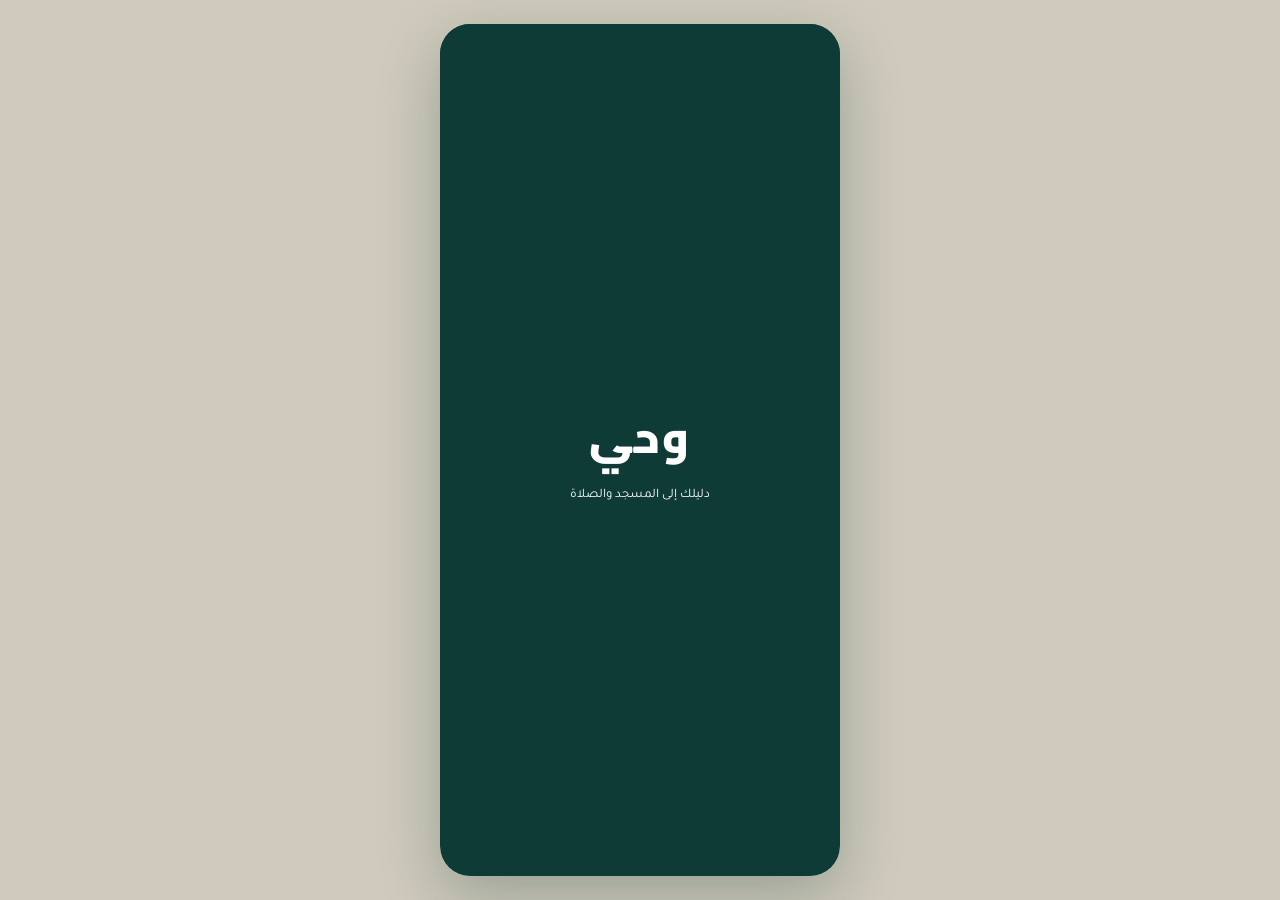
<file: Index.html>
<!doctype html>
<html lang="ar" dir="rtl">
<head>
<meta charset="UTF-8">
<meta name="viewport" content="width=device-width, initial-scale=1.0">
<title>وحي — دليل المساجد</title>
<link rel="preconnect" href="https://fonts.googleapis.com">
<link rel="preconnect" href="https://fonts.gstatic.com" crossorigin>
<link href="https://fonts.googleapis.com/css2?family=Cairo:wght@600;700;900&family=Tajawal:wght@400;500;700&display=swap" rel="stylesheet">
<style>
:root{
  --primary:#0E3B36;
  --primary-light:#1C6158;
  --accent:#B08D3F;
  --accent-light:#F1E6CC;
  --bg:#F1EFE6;
  --surface:#FFFFFF;
  --text:#151F1C;
  --text-muted:#5C6B66;
  --border:#E2DFD2;
  --danger:#B3432D;
  --radius:16px;
  --shadow:0 10px 26px rgba(14,59,54,0.12);
}
[data-theme="dark"]{
  --primary:#1C6158;
  --primary-light:#2C7C71;
  --accent:#D8B565;
  --accent-light:#3A331E;
  --bg:#10201D;
  --surface:#17302B;
  --text:#EDEFE9;
  --text-muted:#9AACA6;
  --border:#274842;
  --danger:#E07358;
  --shadow:0 10px 26px rgba(0,0,0,0.35);
}
*{box-sizing:border-box;margin:0;padding:0;}
body{
  font-family:'Tajawal',sans-serif;
  background:#CFCABB;
  color:var(--text);
  display:flex;justify-content:center;min-height:100vh;padding:24px 0;
  transition:background .3s;
}
[data-theme="dark"] body{background:#0A1512;}
h1,h2,.logo,.brand{font-family:'Cairo',sans-serif;}
.phone{
  width:400px;max-width:100%;background:var(--bg);min-height:800px;
  border-radius:30px;overflow:hidden;box-shadow:0 20px 60px rgba(14,59,54,0.28);
  display:flex;flex-direction:column;position:relative;transition:background .3s,color .3s;
}
/* Splash */
#splash{
  position:absolute;inset:0;z-index:50;background:var(--primary);
  display:flex;flex-direction:column;align-items:center;justify-content:center;
  color:#fff;transition:opacity .5s ease;
}
#splash.hide{opacity:0;pointer-events:none;}
#splash .brand{font-size:44px;font-weight:900;letter-spacing:2px;animation:pop .7s ease;}
#splash .tag{font-size:13px;opacity:0.8;margin-top:10px;animation:fadeUp 1s ease .3s both;}
@keyframes pop{from{transform:scale(.7);opacity:0}to{transform:scale(1);opacity:1}}
@keyframes fadeUp{from{transform:translateY(10px);opacity:0}to{transform:translateY(0);opacity:1}}

header.topbar{
  background:var(--primary);color:#fff;padding:18px 20px 16px;
  display:flex;align-items:center;justify-content:space-between;position:relative;z-index:5;
}
header.topbar .brand{font-size:22px;font-weight:900;letter-spacing:1px;}
header.topbar .icons{display:flex;gap:14px;align-items:center;}
header.topbar .bell{font-size:19px;opacity:0.9;cursor:pointer;position:relative;}
header.topbar .dot{position:absolute;top:-3px;left:-4px;width:8px;height:8px;background:var(--danger);border-radius:50%;}

.screen{flex:1;overflow-y:auto;padding:18px 16px 92px;animation:fadeIn .25s ease;}
.screen[hidden]{display:none;}
@keyframes fadeIn{from{opacity:0;transform:translateY(6px)}to{opacity:1;transform:translateY(0)}}

.demo-note{background:var(--accent-light);color:var(--accent);filter:brightness(0.7);font-size:11px;padding:7px 10px;border-radius:8px;margin-bottom:14px;line-height:1.6;}
[data-theme="dark"] .demo-note{color:#E7D6A2;filter:none;}
.card{background:var(--surface);border:1px solid var(--border);border-radius:var(--radius);padding:16px;margin-bottom:14px;box-shadow:var(--shadow);transition:transform .15s;}
.card.pressable:active{transform:scale(.98);}
h1{font-size:18px;font-weight:700;margin-bottom:4px;}
h2{font-size:15px;font-weight:700;margin-bottom:10px;}
.muted{color:var(--text-muted);font-size:13px;}
.next-prayer{background:linear-gradient(135deg,var(--primary),var(--primary-light));color:#fff;border-radius:var(--radius);padding:22px;text-align:center;margin-bottom:14px;box-shadow:var(--shadow);}
.next-prayer .label{font-size:13px;opacity:0.85;margin-bottom:6px;}
.next-prayer .name{font-size:27px;font-weight:900;margin-bottom:4px;font-family:'Cairo',sans-serif;}
.next-prayer .time{font-size:15px;opacity:0.92;}
.next-prayer .countdown{font-size:12px;opacity:0.8;margin-top:8px;}
.row{display:flex;justify-content:space-between;align-items:center;}
.btn{display:inline-block;background:var(--primary);color:#fff;border:none;border-radius:12px;padding:11px 16px;font-family:inherit;font-size:14px;font-weight:500;cursor:pointer;text-align:center;width:100%;transition:filter .15s;}
.btn:active{filter:brightness(.9);}
.btn.secondary{background:var(--surface);color:var(--primary);border:1px solid var(--primary);}
.btn.small{width:auto;padding:8px 14px;font-size:13px;}
.quick-grid{display:grid;grid-template-columns:repeat(4,1fr);gap:10px;margin-bottom:14px;}
.quick-item{background:var(--surface);border:1px solid var(--border);border-radius:14px;padding:13px 4px;text-align:center;font-size:11px;cursor:pointer;color:var(--primary);box-shadow:var(--shadow);transition:transform .15s;}
.quick-item:active{transform:scale(.95);}
.quick-item .ic{font-size:21px;display:block;margin-bottom:6px;}
.search-box{display:flex;align-items:center;background:var(--surface);border:1px solid var(--border);border-radius:12px;padding:10px 12px;margin-bottom:12px;}
.search-box input{border:none;outline:none;background:transparent;font-family:inherit;font-size:14px;flex:1;color:var(--text);}
.toggle-row{display:flex;gap:8px;margin-bottom:14px;}
.toggle-row button{flex:1;padding:9px;border-radius:10px;border:1px solid var(--border);background:var(--surface);font-family:inherit;font-size:13px;cursor:pointer;color:var(--text-muted);}
.toggle-row button.active{background:var(--primary);color:#fff;border-color:var(--primary);}
.mosque-card{cursor:pointer;position:relative;}
.mosque-card .mname{font-size:15px;font-weight:700;margin-bottom:2px;font-family:'Cairo',sans-serif;}
.mosque-card .mmeta{font-size:12px;color:var(--text-muted);margin-bottom:8px;}
.heart-btn{position:absolute;left:16px;top:16px;font-size:17px;cursor:pointer;background:none;border:none;color:var(--danger);opacity:.5;transition:opacity .15s,transform .15s;}
.heart-btn.active{opacity:1;transform:scale(1.15);}
.pill{display:inline-block;font-size:11px;background:var(--accent-light);color:var(--accent);filter:brightness(0.7);border-radius:20px;padding:2px 9px;margin-inline-end:6px;margin-bottom:4px;}
[data-theme="dark"] .pill{color:#E7D6A2;filter:none;}
iframe.map-embed{width:100%;height:180px;border:0;border-radius:12px;margin-bottom:12px;}
.back-row{display:flex;align-items:center;gap:8px;margin-bottom:14px;cursor:pointer;font-size:14px;color:var(--primary);font-weight:500;}
.detail-hero{background:linear-gradient(160deg,var(--primary-light),var(--primary));color:#fff;border-radius:var(--radius);padding:18px;margin-bottom:14px;position:relative;box-shadow:var(--shadow);}
.detail-hero .mname{font-size:20px;font-weight:900;margin-bottom:6px;font-family:'Cairo',sans-serif;}
.detail-hero .mmeta{font-size:12px;opacity:0.88;margin-bottom:12px;}
.detail-hero .heart-btn{color:#fff;top:18px;left:18px;}
.times-table{width:100%;border-collapse:collapse;}
.times-table td{padding:9px 4px;font-size:14px;border-bottom:1px solid var(--border);}
.times-table td:last-child{text-align:left;font-weight:700;}
.times-table tr:last-child td{border-bottom:none;}
.fac-list{display:flex;flex-wrap:wrap;gap:8px;}
.fac-chip{font-size:12px;background:var(--bg);color:var(--primary);border-radius:10px;padding:6px 10px;border:1px solid var(--border);}
.report-link{font-size:13px;color:var(--danger);font-weight:500;cursor:pointer;display:flex;align-items:center;gap:6px;margin-top:6px;}
.form-group{margin-bottom:14px;}
.form-group label{display:block;font-size:13px;font-weight:500;margin-bottom:6px;}
.form-group textarea,.form-group select{width:100%;border:1px solid var(--border);border-radius:10px;padding:10px;font-family:inherit;font-size:14px;background:var(--surface);color:var(--text);resize:vertical;}
.radio-opt{display:flex;align-items:center;gap:8px;padding:8px 0;font-size:14px;border-bottom:1px solid var(--border);cursor:pointer;}
.radio-opt input{accent-color:var(--primary);}
.night-box{background:var(--bg);border-radius:12px;padding:14px;margin-top:12px;}
.night-box .row{margin-bottom:6px;font-size:13px;}
.night-box .row b{font-size:14px;}
.compass-wrap{display:flex;flex-direction:column;align-items:center;padding:20px 0;}
.compass{width:180px;height:180px;border-radius:50%;border:2px solid var(--primary);position:relative;background:var(--surface);margin-bottom:14px;}
.compass .needle{position:absolute;top:50%;left:50%;width:2px;height:70px;background:var(--danger);transform-origin:bottom center;}
.compass .n-label{position:absolute;top:6px;left:50%;transform:translateX(-50%);font-size:11px;color:var(--text-muted);}
.toast{position:absolute;bottom:96px;left:20px;right:20px;background:var(--primary);color:#fff;padding:12px 16px;border-radius:12px;font-size:13px;text-align:center;box-shadow:0 8px 20px rgba(0,0,0,0.25);opacity:0;pointer-events:none;transition:opacity .25s ease;z-index:20;}
.toast.show{opacity:1;}
nav.bottom-nav{position:absolute;bottom:0;left:0;right:0;background:var(--surface);border-top:1px solid var(--border);display:flex;padding:8px 0 10px;z-index:5;}
nav.bottom-nav button{flex:1;background:none;border:none;font-family:inherit;display:flex;flex-direction:column;align-items:center;gap:4px;font-size:11px;color:var(--text-muted);cursor:pointer;}
nav.bottom-nav button .ic{font-size:19px;}
nav.bottom-nav button.active{color:var(--primary);font-weight:700;}
.switch{width:40px;height:22px;border-radius:20px;background:var(--border);position:relative;cursor:pointer;flex-shrink:0;transition:background .2s;}
.switch.on{background:var(--primary);}
.switch .knob{position:absolute;top:2px;left:2px;width:18px;height:18px;border-radius:50%;background:#fff;transition:transform .2s;}
.switch.on .knob{transform:translateX(-18px);}
.settings-row{display:flex;justify-content:space-between;align-items:center;padding:12px 0;border-bottom:1px solid var(--border);font-size:14px;}
.settings-row:last-child{border-bottom:none;}
.lang-toggle{display:flex;background:var(--bg);border-radius:10px;padding:3px;gap:3px;}
.lang-toggle button{flex:1;border:none;background:none;padding:6px 10px;font-family:inherit;font-size:12px;border-radius:8px;cursor:pointer;color:var(--text-muted);}
.lang-toggle button.active{background:var(--primary);color:#fff;}
.empty-state{text-align:center;padding:40px 20px;color:var(--text-muted);}
.empty-state .ic{font-size:36px;display:block;margin-bottom:10px;}
/* Notifications panel */
#notif-panel{position:absolute;inset:0;background:rgba(0,0,0,.35);z-index:30;display:none;}
#notif-panel.show{display:block;}
#notif-panel .sheet{position:absolute;top:0;left:0;right:0;background:var(--surface);border-radius:0 0 20px 20px;padding:16px;max-height:70%;overflow-y:auto;box-shadow:var(--shadow);animation:fadeIn .2s ease;}
.notif-item{padding:10px 0;border-bottom:1px solid var(--border);font-size:13px;}
.notif-item:last-child{border-bottom:none;}
.notif-item .t{font-weight:700;margin-bottom:2px;font-size:13px;}
.notif-item .time{color:var(--text-muted);font-size:11px;}
</style>
</head>
<body>
<div class="phone" id="phone">

  <div id="splash">
    <div class="brand">وحي</div>
    <div class="tag" data-i18n="splashTag">دليلك إلى المسجد والصلاة</div>
  </div>

  <header class="topbar">
    <div class="brand">وحي</div>
    <div class="icons">
      <div class="bell" onclick="toggleNotif()">🔔<span class="dot" id="notif-dot"></span></div>
    </div>
  </header>

  <div id="notif-panel" onclick="if(event.target===this)toggleNotif()">
    <div class="sheet">
      <h2 data-i18n="notifTitle">الإشعارات</h2>
      <div id="notif-list"></div>
    </div>
  </div>

  <!-- HOME -->
  <main class="screen" id="screen-home">
    <div class="demo-note" data-i18n="demoNote">هذا نموذج أولي تجريبي. بيانات المساجد ومواقيت الصلاة هنا لأغراض العرض فقط، وستُعتمد لاحقًا من مصدر رسمي.</div>
    <div class="muted" style="margin-bottom:10px;" data-i18n="greeting">السلام عليكم</div>
    <div class="next-prayer">
      <div class="label" data-i18n="nextPrayerLabel">الصلاة القادمة</div>
      <div class="name" id="home-next-name">—</div>
      <div class="time" id="home-next-time">—</div>
      <div class="countdown" id="home-countdown">—</div>
    </div>
    <div class="card pressable" id="home-nearest-card">
      <h2><span data-i18n="nearestMosque">🕌 أقرب مسجد إليك</span></h2>
      <div id="home-nearest-body" class="muted" data-i18n="locating">جارٍ تحديد الموقع…</div>
    </div>
    <div class="quick-grid">
      <div class="quick-item" onclick="go('mosques')"><span class="ic">🕌</span><span data-i18n="navMosques">المساجد</span></div>
      <div class="quick-item" onclick="go('prayer')"><span class="ic">🕐</span><span data-i18n="navPrayer">الصلاة</span></div>
      <div class="quick-item" onclick="go('prayer');scrollToQibla()"><span class="ic">🧭</span><span data-i18n="qibla">القبلة</span></div>
      <div class="quick-item" onclick="go('favorites')"><span class="ic">❤️</span><span data-i18n="favorites">المفضلة</span></div>
    </div>
  </main>

  <!-- MOSQUES -->
  <main class="screen" id="screen-mosques" hidden>
    <h1 style="margin-bottom:12px;" data-i18n="mosquesTitle">المساجد</h1>
    <div class="search-box">
      <span>🔍</span>
      <input id="mosque-search" data-i18n-ph="searchPh" placeholder="ابحث باسم المسجد أو المنطقة" oninput="renderMosqueList()">
    </div>
    <div class="toggle-row">
      <button id="tab-list" class="active" onclick="setMosqueView('list')" data-i18n="listView">القائمة</button>
      <button id="tab-map" onclick="setMosqueView('map')" data-i18n="mapView">الخريطة</button>
    </div>
    <div id="mosque-map-view" hidden>
      <iframe class="map-embed" loading="lazy" src="https://www.openstreetmap.org/export/embed.html?bbox=51.35%2C25.05%2C51.65%2C25.75&layer=mapnik"></iframe>
      <div class="muted" style="font-size:11px;margin-bottom:10px;" data-i18n="mapNote">خريطة تجريبية لقطر — تحديد مواقع المساجد الفردية سيُضاف في النسخة القادمة.</div>
    </div>
    <div id="mosque-list-view"></div>
  </main>

  <!-- DETAIL -->
  <main class="screen" id="screen-detail" hidden>
    <div class="back-row" onclick="go('mosques')"><span id="back-arrow">→</span> <span data-i18n="backToMosques">رجوع للمساجد</span></div>
    <div class="detail-hero">
      <button class="heart-btn" id="detail-heart" onclick="toggleFavorite(currentMosque.id, this)">♥</button>
      <div class="mname" id="d-name">—</div>
      <div class="mmeta" id="d-meta">—</div>
      <button class="btn small" style="width:100%;background:#fff;color:var(--primary);" onclick="openDirections()">🧭 <span data-i18n="directions">الاتجاهات</span></button>
    </div>
    <div class="card">
      <h2 data-i18n="todayTimes">مواقيت الصلاة اليوم</h2>
      <table class="times-table" id="d-times"></table>
    </div>
    <div class="card">
      <h2>🕌 <span data-i18n="fridaySermon">خطبة الجمعة القادمة</span></h2>
      <div class="pill" data-i18n="sample">تجريبي</div>
      <div style="font-size:14px;font-weight:500;margin:6px 0;" id="d-sermon-title">—</div>
      <div class="muted" id="d-sermon-time">—</div>
    </div>
    <div class="card">
      <h2 data-i18n="facilities">المرافق</h2>
      <div class="fac-list" id="d-facilities"></div>
      <div class="muted" style="margin-top:10px;font-size:12px;" id="d-capacity"></div>
    </div>
    <div class="card">
      <div class="muted" style="margin-bottom:4px;"><span data-i18n="lastUpdated">آخر تحديث للمعلومات</span>: <span id="d-updated"></span></div>
      <div class="report-link" onclick="openReport(currentMosque)">⚠️ <span data-i18n="reportWrongInfo">الإبلاغ عن معلومة غير صحيحة</span></div>
    </div>
  </main>

  <!-- PRAYER -->
  <main class="screen" id="screen-prayer" hidden>
    <h1 style="margin-bottom:12px;" data-i18n="navPrayer">الصلاة</h1>
    <div class="demo-note" data-i18n="prayerDemoNote">المواقيت محسوبة تلقائيًا لأغراض العرض. النسخة الحكومية تعتمد بيانات وزارة الأوقاف الرسمية.</div>
    <div class="next-prayer">
      <div class="label" data-i18n="nextPrayerLabel">الصلاة القادمة</div>
      <div class="name" id="p-next-name">—</div>
      <div class="time" id="p-next-time">—</div>
      <div class="countdown" id="p-countdown">—</div>
    </div>
    <div class="card">
      <h2 data-i18n="todayTimes2">مواقيت اليوم</h2>
      <table class="times-table" id="p-times"></table>
      <div class="night-box" id="night-box">
        <h2 style="margin-bottom:8px;">🌙 <span data-i18n="lastThird">الثلث الأخير من الليل</span></h2>
        <div class="row"><span data-i18n="midnight">منتصف الليل</span><b id="p-midnight">—</b></div>
        <div class="row"><span data-i18n="thirdStart">يبدأ الثلث الأخير</span><b id="p-third-start">—</b></div>
        <div class="row"><span data-i18n="thirdEnd">ينتهي (الفجر)</span><b id="p-third-end">—</b></div>
        <div class="settings-row" style="border:none;padding-top:8px;">
          <span data-i18n="nightAlert">تنبيه الثلث الأخير</span>
          <div class="switch" id="night-switch" onclick="toggleSwitch(this)"><div class="knob"></div></div>
        </div>
      </div>
    </div>
    <div class="card" id="qibla-card">
      <h2>🧭 <span data-i18n="qiblaDir">اتجاه القبلة</span></h2>
      <div class="compass-wrap">
        <div class="compass">
          <div class="n-label" data-i18n="north">شمال</div>
          <div class="needle" id="qibla-needle"></div>
        </div>
        <div class="muted" id="qibla-deg">—</div>
      </div>
    </div>
  </main>

  <!-- FAVORITES -->
  <main class="screen" id="screen-favorites" hidden>
    <h1 style="margin-bottom:12px;" data-i18n="favorites">المفضلة</h1>
    <div id="fav-list"></div>
  </main>

  <!-- REPORT -->
  <main class="screen" id="screen-report" hidden>
    <div class="back-row" onclick="goBack()"><span id="back-arrow2">→</span> <span data-i18n="back">رجوع</span></div>
    <h1 style="margin-bottom:4px;" data-i18n="reportTitle">الإبلاغ عن خطأ</h1>
    <div class="muted" style="margin-bottom:14px;" id="report-mosque-label">—</div>
    <div class="form-group">
      <label data-i18n="reportWhat">ما المشكلة؟</label>
      <label class="radio-opt"><input type="radio" name="rtype" checked> <span data-i18n="r1">موقع المسجد غير صحيح</span></label>
      <label class="radio-opt"><input type="radio" name="rtype"> <span data-i18n="r2">معلومات المسجد غير محدثة</span></label>
      <label class="radio-opt"><input type="radio" name="rtype"> <span data-i18n="r3">مرفق غير متوفر فعليًا</span></label>
      <label class="radio-opt"><input type="radio" name="rtype"> <span data-i18n="r4">مشكلة أخرى</span></label>
    </div>
    <div class="form-group">
      <label data-i18n="reportDetails">تفاصيل إضافية (اختياري)</label>
      <textarea rows="4" data-i18n-ph="reportPh" placeholder="اكتب وصفًا مختصرًا للمشكلة"></textarea>
    </div>
    <button class="btn" onclick="submitReport()" data-i18n="sendReport">إرسال البلاغ</button>
  </main>

  <!-- MORE -->
  <main class="screen" id="screen-more" hidden>
    <h1 style="margin-bottom:14px;" data-i18n="more">المزيد</h1>
    <div class="card">
      <div class="settings-row">
        <span data-i18n="language">اللغة</span>
        <div class="lang-toggle">
          <button id="lang-ar" class="active" onclick="applyLanguage('ar')">AR</button>
          <button id="lang-en" onclick="applyLanguage('en')">EN</button>
        </div>
      </div>
      <div class="settings-row"><span data-i18n="prayerNotif">إشعارات الصلاة</span>
        <div class="switch on" onclick="toggleSwitch(this)"><div class="knob"></div></div>
      </div>
      <div class="settings-row"><span data-i18n="darkMode">الوضع الليلي</span>
        <div class="switch" id="dark-switch" onclick="toggleDark(this)"><div class="knob"></div></div>
      </div>
      <div class="settings-row" onclick="openReport(null)" style="cursor:pointer;">
        <span data-i18n="reportGeneral">⚠️ الإبلاغ عن مشكلة عامة</span><span>›</span>
      </div>
    </div>
    <div class="card">
      <h2 data-i18n="aboutTitle">عن «وحي»</h2>
      <div class="muted" data-i18n="aboutBody">نموذج أولي مستقل، غير رسمي، لاستكشاف فكرة منصة موحدة لخدمات المساجد. غير تابع لوزارة الأوقاف والشؤون الإسلامية.</div>
    </div>
  </main>

  <div class="toast" id="toast"></div>

  <nav class="bottom-nav">
    <button data-s="home" class="active" onclick="go('home')"><span class="ic">🏠</span><span data-i18n="navHome">الرئيسية</span></button>
    <button data-s="mosques" onclick="go('mosques')"><span class="ic">🕌</span><span data-i18n="navMosques">المساجد</span></button>
    <button data-s="prayer" onclick="go('prayer')"><span class="ic">🕐</span><span data-i18n="navPrayer">الصلاة</span></button>
    <button data-s="favorites" onclick="go('favorites')"><span class="ic">❤️</span><span data-i18n="favorites">المفضلة</span></button>
    <button data-s="more" onclick="go('more')"><span class="ic">⋯</span><span data-i18n="more">المزيد</span></button>
  </nav>
</div>

<script>
// ================= i18n =================
const STR = {
  ar:{splashTag:'دليلك إلى المسجد والصلاة',notifTitle:'الإشعارات',demoNote:'هذا نموذج أولي تجريبي. بيانات المساجد ومواقيت الصلاة هنا لأغراض العرض فقط، وستُعتمد لاحقًا من مصدر رسمي.',greeting:'السلام عليكم',nextPrayerLabel:'الصلاة القادمة',nearestMosque:'🕌 أقرب مسجد إليك',locating:'جارٍ تحديد الموقع…',navHome:'الرئيسية',navMosques:'المساجد',navPrayer:'الصلاة',favorites:'المفضلة',more:'المزيد',qibla:'القبلة',mosquesTitle:'المساجد',searchPh:'ابحث باسم المسجد أو المنطقة',listView:'القائمة',mapView:'الخريطة',mapNote:'خريطة تجريبية لقطر — تحديد مواقع المساجد الفردية سيُضاف في النسخة القادمة.',backToMosques:'رجوع للمساجد',directions:'الاتجاهات',todayTimes:'مواقيت الصلاة اليوم',fridaySermon:'خطبة الجمعة القادمة',sample:'تجريبي',facilities:'المرافق',lastUpdated:'آخر تحديث للمعلومات',reportWrongInfo:'الإبلاغ عن معلومة غير صحيحة',prayerDemoNote:'المواقيت محسوبة تلقائيًا لأغراض العرض. النسخة الحكومية تعتمد بيانات وزارة الأوقاف الرسمية.',todayTimes2:'مواقيت اليوم',lastThird:'الثلث الأخير من الليل',midnight:'منتصف الليل',thirdStart:'يبدأ الثلث الأخير',thirdEnd:'ينتهي (الفجر)',nightAlert:'تنبيه الثلث الأخير',qiblaDir:'اتجاه القبلة',north:'شمال',back:'رجوع',reportTitle:'الإبلاغ عن خطأ',reportWhat:'ما المشكلة؟',r1:'موقع المسجد غير صحيح',r2:'معلومات المسجد غير محدثة',r3:'مرفق غير متوفر فعليًا',r4:'مشكلة أخرى',reportDetails:'تفاصيل إضافية (اختياري)',reportPh:'اكتب وصفًا مختصرًا للمشكلة',sendReport:'إرسال البلاغ',language:'اللغة',prayerNotif:'إشعارات الصلاة',darkMode:'الوضع الليلي',reportGeneral:'⚠️ الإبلاغ عن مشكلة عامة',aboutTitle:'عن «وحي»',aboutBody:'نموذج أولي مستقل، غير رسمي، لاستكشاف فكرة منصة موحدة لخدمات المساجد. غير تابع لوزارة الأوقاف والشؤون الإسلامية.',noFav:'لا توجد مساجد في المفضلة بعد',noFavSub:'اضغط ♥ على أي مسجد لإضافته هنا',km:'كم',m:'م',remaining:'متبقي',h:'س',min:'د',openPage:'فتح صفحة المسجد',generalReport:'بلاغ عام (بدون مسجد محدد)',regarding:'بخصوص',reportReceived:'تم استلام البلاغ — رقم البلاغ #',noResults:'لا توجد نتائج',fajr:'الفجر',sunrise:'الشروق',dhuhr:'الظهر',asr:'العصر',maghrib:'المغرب',isha:'العشاء',cap_small:'سعة صغيرة',cap_medium:'سعة متوسطة',cap_large:'سعة كبيرة'},
  en:{splashTag:'Your guide to the mosque & prayer',notifTitle:'Notifications',demoNote:'This is a demo prototype. Mosque data and prayer times are for demonstration only and will later be sourced officially.',greeting:'Peace be upon you',nextPrayerLabel:'Next Prayer',nearestMosque:'🕌 Nearest mosque to you',locating:'Locating…',navHome:'Home',navMosques:'Mosques',navPrayer:'Prayer',favorites:'Favorites',more:'More',qibla:'Qibla',mosquesTitle:'Mosques',searchPh:'Search by mosque name or area',listView:'List',mapView:'Map',mapNote:'Demo map of Qatar — individual mosque pins coming in the next version.',backToMosques:'Back to Mosques',directions:'Directions',todayTimes:'Today\'s Prayer Times',fridaySermon:'Upcoming Friday Sermon',sample:'Sample',facilities:'Facilities',lastUpdated:'Last updated',reportWrongInfo:'Report incorrect information',prayerDemoNote:'Times are auto-calculated for demo purposes. The government version will use official Ministry of Awqaf data.',todayTimes2:'Today\'s Times',lastThird:'Last Third of the Night',midnight:'Midnight',thirdStart:'Last third begins',thirdEnd:'Ends (Fajr)',nightAlert:'Last-third alert',qiblaDir:'Qibla Direction',north:'North',back:'Back',reportTitle:'Report an Issue',reportWhat:'What\'s the problem?',r1:'Mosque location is incorrect',r2:'Mosque info is outdated',r3:'A listed facility is unavailable',r4:'Other issue',reportDetails:'Additional details (optional)',reportPh:'Briefly describe the issue',sendReport:'Submit Report',language:'Language',prayerNotif:'Prayer notifications',darkMode:'Dark mode',reportGeneral:'⚠️ Report a general issue',aboutTitle:'About "Wahy"',aboutBody:'An independent, unofficial prototype exploring a unified mosque-services platform idea. Not affiliated with the Ministry of Awqaf and Islamic Affairs.',noFav:'No favorite mosques yet',noFavSub:'Tap ♥ on any mosque to add it here',km:'km',m:'m',remaining:'Remaining',h:'h',min:'min',openPage:'Open mosque page',generalReport:'General report (no mosque specified)',regarding:'Regarding',reportReceived:'Report received — ticket #',noResults:'No results',fajr:'Fajr',sunrise:'Sunrise',dhuhr:'Dhuhr',asr:'Asr',maghrib:'Maghrib',isha:'Isha',cap_small:'Small capacity',cap_medium:'Medium capacity',cap_large:'Large capacity'}
};
let currentLang='ar';
function t(k){ return STR[currentLang][k] || k; }

// ================= Mock data (fictional, for demo only) =================
const MOSQUES = [
  {id:1,name:{ar:'مسجد الفردوس',en:'Al Firdous Mosque'},area:{ar:'الدوحة — الدفنة',en:'Doha — Dafna'},lat:25.3210,lon:51.5310,fac:['women','parking','toilets','ac'],cap:'large',sermon:{ar:'فضل الصبر عند البلاء',en:'The Virtue of Patience in Hardship'},updated:'2026-09-12'},
  {id:2,name:{ar:'مسجد النور',en:'Al Noor Mosque'},area:{ar:'الريان',en:'Al Rayyan'},lat:25.2919,lon:51.4244,fac:['women','accessibility','ac'],cap:'medium',sermon:{ar:'حسن الجوار وأثره في المجتمع',en:'Good Neighborliness and its Social Impact'},updated:'2026-09-08'},
  {id:3,name:{ar:'مسجد السلام',en:'Al Salam Mosque'},area:{ar:'الوكرة',en:'Al Wakrah'},lat:25.1650,lon:51.6032,fac:['parking','toilets'],cap:'small',sermon:{ar:'آداب طلب العلم',en:'Etiquette of Seeking Knowledge'},updated:'2026-09-01'},
  {id:4,name:{ar:'مسجد الهداية',en:'Al Hidaya Mosque'},area:{ar:'الخور',en:'Al Khor'},lat:25.6809,lon:51.4972,fac:['women','parking','ac','accessibility'],cap:'large',sermon:{ar:'بر الوالدين',en:'Kindness to Parents'},updated:'2026-08-15'},
  {id:5,name:{ar:'مسجد التقوى',en:'Al Taqwa Mosque'},area:{ar:'الدوحة — الوست باي',en:'Doha — West Bay'},lat:25.3196,lon:51.5262,fac:['women','ac'],cap:'medium',sermon:{ar:'شكر النعم',en:'Gratitude for Blessings'},updated:'2026-09-14'},
  {id:6,name:{ar:'مسجد الإيمان',en:'Al Iman Mosque'},area:{ar:'لوسيل',en:'Lusail'},lat:25.4100,lon:51.4900,fac:['women','parking','toilets','ac','accessibility'],cap:'large',sermon:{ar:'الوسطية في الإسلام',en:'Moderation in Islam'},updated:'2026-09-10'},
  {id:7,name:{ar:'مسجد الرحمة',en:'Al Rahma Mosque'},area:{ar:'الشمال',en:'Al Shamal'},lat:26.1200,lon:51.2100,fac:['parking','ac'],cap:'small',sermon:{ar:'حفظ اللسان',en:'Guarding the Tongue'},updated:'2026-08-28'},
  {id:8,name:{ar:'مسجد الفتح',en:'Al Fath Mosque'},area:{ar:'أم صلال',en:'Umm Salal'},lat:25.4100,lon:51.4050,fac:['women','parking','toilets'],cap:'medium',sermon:{ar:'الإخلاص في العمل',en:'Sincerity in Work'},updated:'2026-09-05'},
];
const FAC_LABELS={women:{ar:'مصلى نساء',en:'Women\'s prayer area'},parking:{ar:'مواقف سيارات',en:'Parking'},toilets:{ar:'دورات مياه',en:'Restrooms'},ac:{ar:'تكييف',en:'Air conditioning'},accessibility:{ar:'وصول ذوي الإعاقة',en:'Accessibility access'}};
const NOTIFS=[
  {ar:{t:'الصلاة القادمة العصر بعد 20 دقيقة',time:'اليوم'},en:{t:'Next prayer Asr in 20 minutes',time:'Today'}},
  {ar:{t:'🌙 الثلث الأخير يبدأ الليلة 02:41 ص',time:'اليوم'},en:{t:'🌙 Last third of night begins tonight 2:41 AM',time:'Today'}},
  {ar:{t:'تم تحديث بيانات مسجد الفردوس',time:'أمس'},en:{t:'Al Firdous Mosque info was updated',time:'Yesterday'}},
];

let userLoc={lat:25.2854,lon:51.5310};
let currentMosque=null, prevScreen='home';
let todayTimings=null, tomorrowTimings=null;
let favorites=JSON.parse(localStorage.getItem('wahy-favs')||'[]');

function toRad(d){return d*Math.PI/180;}
function haversine(lat1,lon1,lat2,lon2){const R=6371;const dLat=toRad(lat2-lat1),dLon=toRad(lon2-lon1);const a=Math.sin(dLat/2)**2+Math.cos(toRad(lat1))*Math.cos(toRad(lat2))*Math.sin(dLon/2)**2;return R*2*Math.atan2(Math.sqrt(a),Math.sqrt(1-a));}
function distanceLabel(m){const d=haversine(userLoc.lat,userLoc.lon,m.lat,m.lon);return d<1?Math.round(d*1000)+' '+t('m'):d.toFixed(1)+' '+t('km');}
function sortedMosques(){return [...MOSQUES].sort((a,b)=>haversine(userLoc.lat,userLoc.lon,a.lat,a.lon)-haversine(userLoc.lat,userLoc.lon,b.lat,b.lon));}

// ================= Navigation =================
function go(screen){
  document.querySelectorAll('.screen').forEach(s=>s.hidden=true);
  document.getElementById('screen-'+screen).hidden=false;
  document.querySelectorAll('nav.bottom-nav button').forEach(b=>b.classList.toggle('active', b.dataset.s===screen));
  prevScreen=screen;
  if(screen==='mosques') renderMosqueList();
  if(screen==='favorites') renderFavorites();
}
function goBack(){ go(prevScreen==='report'?'home':prevScreen); }
function scrollToQibla(){ setTimeout(()=>document.getElementById('qibla-card').scrollIntoView({behavior:'smooth'}),150); }

// ================= Notifications =================
function renderNotifs(){
  document.getElementById('notif-list').innerHTML = NOTIFS.map(n=>`<div class="notif-item"><div class="t">${n[currentLang].t}</div><div class="time">${n[currentLang].time}</div></div>`).join('');
}
function toggleNotif(){
  document.getElementById('notif-panel').classList.toggle('show');
  document.getElementById('notif-dot').style.display='none';
}

// ================= Favorites =================
function saveFavs(){ localStorage.setItem('wahy-favs', JSON.stringify(favorites)); }
function isFav(id){ return favorites.includes(id); }
function toggleFavorite(id, el){
  if(isFav(id)) favorites=favorites.filter(x=>x!==id); else favorites.push(id);
  saveFavs();
  document.querySelectorAll('.heart-btn').forEach(b=>{
    if(b.dataset.mid==id) b.classList.toggle('active', isFav(id));
  });
  if(el){ el.classList.toggle('active', isFav(id)); }
  if(!document.getElementById('screen-favorites').hidden) renderFavorites();
}
function renderFavorites(){
  const items=MOSQUES.filter(m=>favorites.includes(m.id));
  const el=document.getElementById('fav-list');
  if(!items.length){
    el.innerHTML=`<div class="empty-state"><span class="ic">🤍</span><div>${t('noFav')}</div><div class="muted" style="margin-top:6px;">${t('noFavSub')}</div></div>`;
    return;
  }
  el.innerHTML = items.map(m=>mosqueCardHTML(m)).join('');
}

// ================= Mosques list =================
function mosqueCardHTML(m){
  const fav=isFav(m.id);
  return `<div class="card mosque-card pressable" onclick="openMosque(${m.id})">
    <button class="heart-btn ${fav?'active':''}" data-mid="${m.id}" onclick="event.stopPropagation();toggleFavorite(${m.id})">♥</button>
    <div class="mname">${m.name[currentLang]}</div>
    <div class="mmeta">${m.area[currentLang]} · 📍 ${distanceLabel(m)}</div>
    <div class="fac-list">${m.fac.slice(0,3).map(f=>`<span class="fac-chip">${FAC_LABELS[f][currentLang]}</span>`).join('')}</div>
  </div>`;
}
function setMosqueView(v){
  document.getElementById('tab-list').classList.toggle('active', v==='list');
  document.getElementById('tab-map').classList.toggle('active', v==='map');
  document.getElementById('mosque-list-view').hidden = v!=='list';
  document.getElementById('mosque-map-view').hidden = v!=='map';
}
function renderMosqueList(){
  const q=(document.getElementById('mosque-search').value||'').trim();
  const list=sortedMosques().filter(m=>!q || m.name[currentLang].includes(q) || m.area[currentLang].includes(q) || m.name.ar.includes(q) || m.area.ar.includes(q));
  document.getElementById('mosque-list-view').innerHTML = list.map(mosqueCardHTML).join('') || `<div class="muted">${t('noResults')}</div>`;
}

// ================= Detail =================
function openMosque(id){
  currentMosque=MOSQUES.find(m=>m.id===id);
  document.getElementById('d-name').textContent=currentMosque.name[currentLang];
  document.getElementById('d-meta').textContent=currentMosque.area[currentLang]+' · '+distanceLabel(currentMosque);
  document.getElementById('d-updated').textContent=currentMosque.updated;
  document.getElementById('d-facilities').innerHTML=currentMosque.fac.map(f=>`<span class="fac-chip">${FAC_LABELS[f][currentLang]}</span>`).join('');
  document.getElementById('d-capacity').textContent='🪑 '+t('cap_'+currentMosque.cap);
  document.getElementById('d-sermon-title').textContent='«'+currentMosque.sermon[currentLang]+'»';
  document.getElementById('d-sermon-time').textContent=(currentLang==='ar'?'الجمعة — 12:15 م':'Friday — 12:15 PM');
  const heart=document.getElementById('detail-heart');
  heart.dataset.mid=currentMosque.id;
  heart.classList.toggle('active', isFav(currentMosque.id));
  if(todayTimings) renderTimesTable('d-times', todayTimings);
  go('detail');
}
function openDirections(){ if(currentMosque) window.open(`https://www.google.com/maps/dir/?api=1&destination=${currentMosque.lat},${currentMosque.lon}`,'_blank'); }

// ================= Report =================
function openReport(mosque){
  document.getElementById('report-mosque-label').textContent = mosque ? (t('regarding')+': '+mosque.name[currentLang]) : t('generalReport');
  prevScreen = document.querySelector('.screen:not([hidden])').id.replace('screen-','');
  go('report');
}
function submitReport(){
  const id=Math.floor(10000+Math.random()*89999);
  showToast(t('reportReceived')+id);
  setTimeout(()=>go(currentMosque?'detail':'home'), 900);
}
function showToast(msg){ const el=document.getElementById('toast'); el.textContent=msg; el.classList.add('show'); setTimeout(()=>el.classList.remove('show'),2600); }
function toggleSwitch(el){ el.classList.toggle('on'); }

// ================= Dark mode =================
function toggleDark(el){
  const isDark = document.documentElement.getAttribute('data-theme')==='dark';
  setTheme(!isDark);
}
function setTheme(dark){
  document.documentElement.setAttribute('data-theme', dark?'dark':'light');
  document.getElementById('dark-switch').classList.toggle('on', dark);
  localStorage.setItem('wahy-theme', dark?'dark':'light');
}

// ================= Language =================
function applyLanguage(lang){
  currentLang=lang;
  localStorage.setItem('wahy-lang', lang);
  document.documentElement.lang=lang;
  document.documentElement.dir = lang==='ar'?'rtl':'ltr';
  document.getElementById('lang-ar').classList.toggle('active', lang==='ar');
  document.getElementById('lang-en').classList.toggle('active', lang==='en');
  document.querySelectorAll('[data-i18n]').forEach(el=>{ el.textContent=t(el.dataset.i18n); });
  document.querySelectorAll('[data-i18n-ph]').forEach(el=>{ el.placeholder=t(el.dataset.i18nPh); });
  document.getElementById('back-arrow').textContent = lang==='ar'?'→':'←';
  document.getElementById('back-arrow2').textContent = lang==='ar'?'→':'←';
  renderNotifs();
  renderNearest();
  if(!document.getElementById('screen-mosques').hidden) renderMosqueList();
  if(!document.getElementById('screen-favorites').hidden) renderFavorites();
  if(currentMosque && !document.getElementById('screen-detail').hidden) openMosque(currentMosque.id);
  if(todayTimings){ renderTimesTable('p-times', todayTimings); updateNextPrayer(); }
}

// ================= Prayer times =================
function fmtTime(hhmm){ const [h,m]=hhmm.split(':').map(Number); const d=new Date(); d.setHours(h,m,0,0); return d.toLocaleTimeString(currentLang==='ar'?'ar-EG':'en-US',{hour:'2-digit',minute:'2-digit',hour12:true}); }
function renderTimesTable(elId,tm){
  const rows=[[t('fajr'),tm.Fajr],[t('sunrise'),tm.Sunrise],[t('dhuhr'),tm.Dhuhr],[t('asr'),tm.Asr],[t('maghrib'),tm.Maghrib],[t('isha'),tm.Isha]];
  document.getElementById(elId).innerHTML=rows.map(r=>`<tr><td>${r[0]}</td><td>${fmtTime(r[1])}</td></tr>`).join('');
}
function parseTimeToday(hhmm,offset){ const [h,m]=hhmm.split(':').map(Number); const d=new Date(); d.setDate(d.getDate()+(offset||0)); d.setHours(h,m,0,0); return d; }
function updateNextPrayer(){
  if(!todayTimings) return;
  const order=[[t('fajr'),todayTimings.Fajr],[t('dhuhr'),todayTimings.Dhuhr],[t('asr'),todayTimings.Asr],[t('maghrib'),todayTimings.Maghrib],[t('isha'),todayTimings.Isha]];
  const now=new Date(); let next=null;
  for(const [name,tm] of order){ const dt=parseTimeToday(tm,0); if(dt>now){ next=[name,dt]; break; } }
  if(!next) next=[t('fajr'), parseTimeToday(tomorrowTimings?tomorrowTimings.Fajr:todayTimings.Fajr,1)];
  const diffMs=next[1]-now; const hh=Math.floor(diffMs/3600000), mm=Math.floor((diffMs%3600000)/60000);
  const timeStr=next[1].toLocaleTimeString(currentLang==='ar'?'ar-EG':'en-US',{hour:'2-digit',minute:'2-digit',hour12:true});
  const cdStr=`${t('remaining')} ${hh>0?hh+' '+t('h')+' ':''}${mm} ${t('min')}`;
  document.getElementById('home-next-name').textContent=next[0];
  document.getElementById('home-next-time').textContent=timeStr;
  document.getElementById('home-countdown').textContent=cdStr;
  document.getElementById('p-next-name').textContent=next[0];
  document.getElementById('p-next-time').textContent=timeStr;
  document.getElementById('p-countdown').textContent=cdStr;
}
function computeNight(){
  if(!todayTimings||!tomorrowTimings) return;
  const maghrib=parseTimeToday(todayTimings.Maghrib,0);
  const fajrTomorrow=parseTimeToday(tomorrowTimings.Fajr,1);
  const durationMs=fajrTomorrow-maghrib;
  const midnight=new Date(maghrib.getTime()+durationMs/2);
  const thirdStart=new Date(maghrib.getTime()+durationMs*2/3);
  const opt={hour:'2-digit',minute:'2-digit',hour12:true};
  const loc=currentLang==='ar'?'ar-EG':'en-US';
  document.getElementById('p-midnight').textContent=midnight.toLocaleTimeString(loc,opt);
  document.getElementById('p-third-start').textContent=thirdStart.toLocaleTimeString(loc,opt);
  document.getElementById('p-third-end').textContent=fajrTomorrow.toLocaleTimeString(loc,opt);
}
function dateStr(offset){ const d=new Date(); d.setDate(d.getDate()+(offset||0)); const dd=String(d.getDate()).padStart(2,'0'),mm=String(d.getMonth()+1).padStart(2,'0'),yyyy=d.getFullYear(); return `${dd}-${mm}-${yyyy}`; }
async function loadPrayerTimes(){
  try{
    const base='https://api.aladhan.com/v1/timings/';
    const [r1,r2]=await Promise.all([
      fetch(`${base}${dateStr(0)}?latitude=${userLoc.lat}&longitude=${userLoc.lon}&method=4`),
      fetch(`${base}${dateStr(1)}?latitude=${userLoc.lat}&longitude=${userLoc.lon}&method=4`)
    ]);
    const j1=await r1.json(), j2=await r2.json();
    todayTimings=j1.data.timings; tomorrowTimings=j2.data.timings;
    renderTimesTable('p-times', todayTimings);
    if(currentMosque) renderTimesTable('d-times', todayTimings);
    updateNextPrayer(); computeNight();
    setInterval(updateNextPrayer,60000);
  }catch(e){
    document.getElementById('p-times').innerHTML=`<tr><td colspan="2" class="muted">—</td></tr>`;
  }
}

// ================= Qibla =================
function computeQibla(){
  const kLat=toRad(21.4225), kLon=toRad(39.8262);
  const lat=toRad(userLoc.lat), lon=toRad(userLoc.lon);
  const dLon=kLon-lon;
  const y=Math.sin(dLon)*Math.cos(kLat);
  const x=Math.cos(lat)*Math.sin(kLat)-Math.sin(lat)*Math.cos(kLat)*Math.cos(dLon);
  let brng=Math.atan2(y,x)*180/Math.PI; brng=(brng+360)%360;
  document.getElementById('qibla-needle').style.transform=`translate(-50%,-100%) rotate(${brng}deg)`;
  document.getElementById('qibla-deg').textContent=`${Math.round(brng)}°`;
}

// ================= Home nearest =================
function renderNearest(){
  const m=sortedMosques()[0];
  document.getElementById('home-nearest-body').innerHTML=`
    <div class="mname">${m.name[currentLang]}</div>
    <div class="mmeta">📍 ${distanceLabel(m)} · ${m.area[currentLang]}</div>
    <button class="btn small" style="margin-top:8px;" onclick="openMosque(${m.id})">${t('openPage')}</button>`;
}

// ================= Init =================
function initLocationAndLoad(){
  if(navigator.geolocation){
    navigator.geolocation.getCurrentPosition(
      pos=>{ userLoc={lat:pos.coords.latitude, lon:pos.coords.longitude}; afterLocation(); },
      ()=>{ afterLocation(); }, {timeout:4000});
  } else afterLocation();
}
function afterLocation(){ renderNearest(); computeQibla(); loadPrayerTimes(); }

(function init(){
  const savedTheme = localStorage.getItem('wahy-theme') || (window.matchMedia('(prefers-color-scheme: dark)').matches ? 'dark':'light');
  setTheme(savedTheme==='dark');
  const savedLang = localStorage.getItem('wahy-lang') || 'ar';
  applyLanguage(savedLang);
  renderNotifs();
  initLocationAndLoad();
  setTimeout(()=>document.getElementById('splash').classList.add('hide'), 1600);
  document.getElementById('splash').addEventListener('click', ()=>document.getElementById('splash').classList.add('hide'));
})();
</script>
</body>
</html>
</file>
